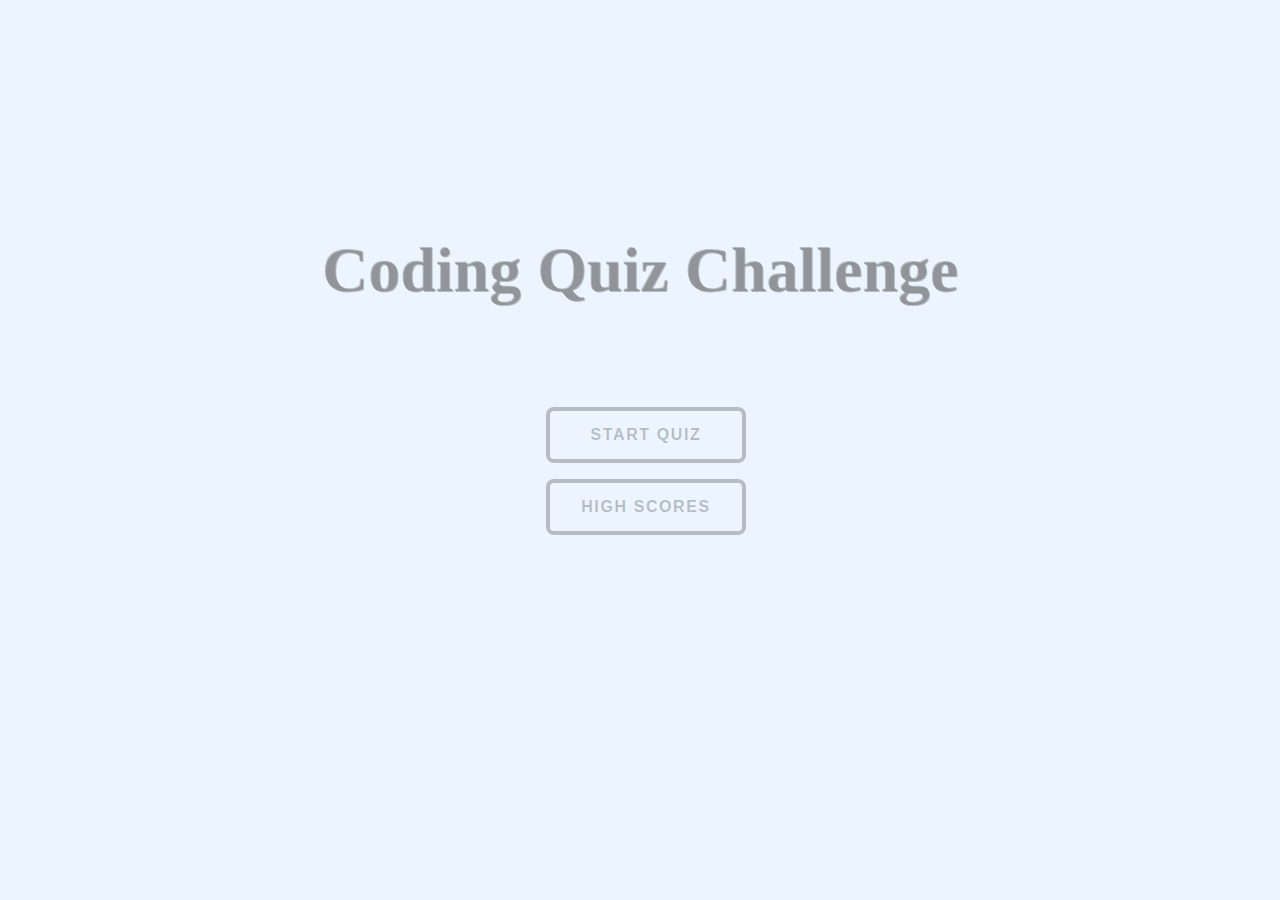
<file: index.html>
<!DOCTYPE html>
<html lang="en">
  <head>
    <meta charset="UTF-8" />
    <meta name="viewport" content="width=device-width, initial-scale=1.0" />
    <meta http-equiv="X-UA-Compatible" content="ie=edge" />
    <title>Code Quiz</title>

    <link rel="stylesheet" href="assets/styles.css" />
  </head>

  <body>
 
  

    <div class="container">
      <div id="home" class="flex-column flex-center">
        <h1>Coding Quiz Challenge</h1>
        <div class="buttons">
          <nav>
            <ul>
              <li>
                <a class ="btn" href="game.html" >Start Quiz</a> 
                <span></span><span></span><span></span>
              </li>

              <li>
                <a class ="btn" href="highScores.html" id="highscore-btn" >High Scores</a> 
                <span></span><span></span><span></span>
              </li>
            </ul>
          </nav>
        </div>
      </div>
    
    

    

   
    <script src="scores.js"></script>
  </body>
</html>
</file>
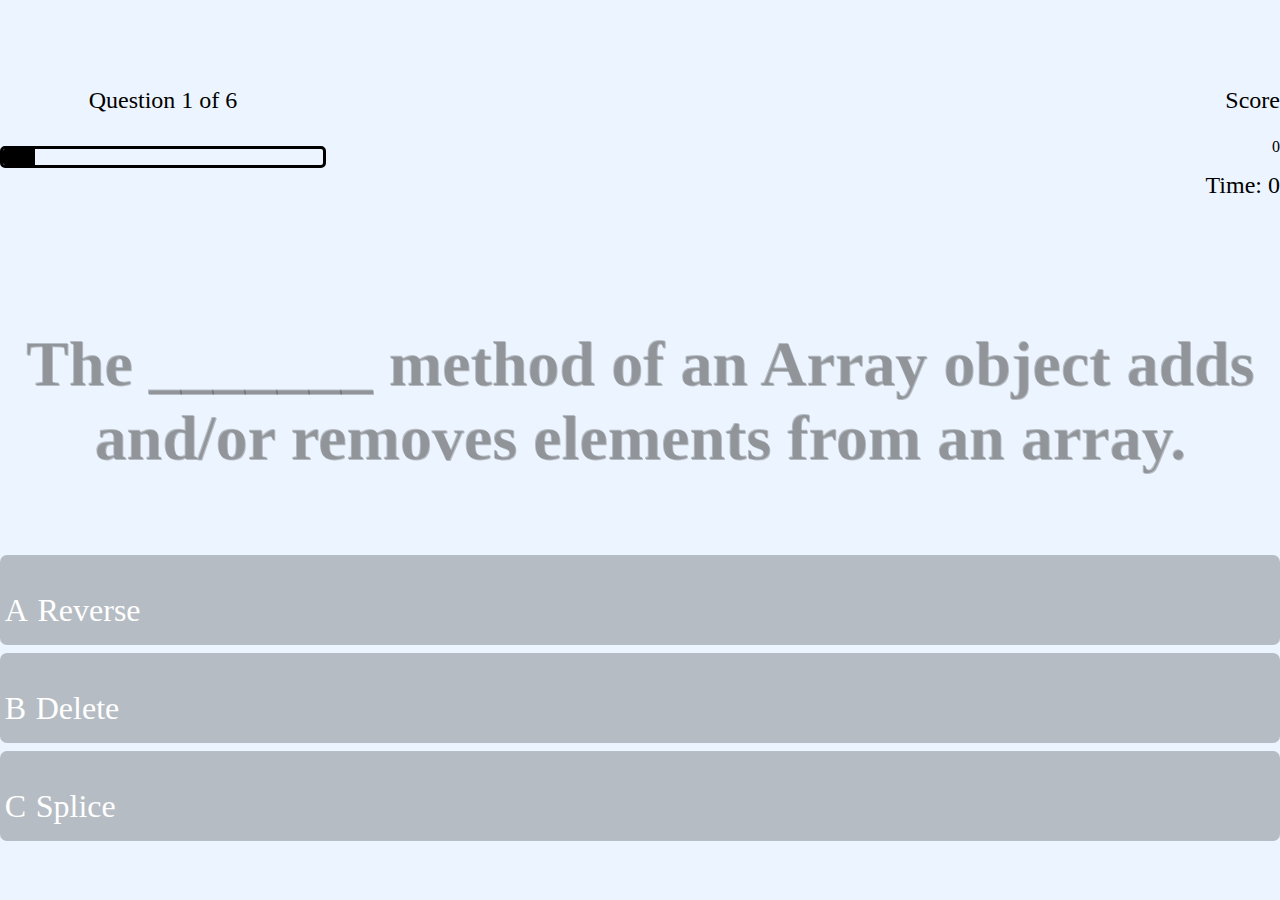
<file: game.html>
<!DOCTYPE html>
<html lang="en">
  <head>
    <meta charset="UTF-8" />
    <meta http-equiv="X-UA-Compatible" content="IE=edge" />
    <meta name="viewport" content="width=device-width, initial-scale=1.0" />
    <title>Code Quiz</title>
    <link rel="stylesheet" href="assets/styles.css" />
    <link rel="stylesheet" href="assets/game.css" />
  </head>
  <body>
   

    <div class="container">
      <div id="game" class="justify-center flex-column">
        <div id="hud">
          <div class="hud-item">
            <p id="progressText" class="hud-prefix">Question's Remaining</p>

            <div id="progressBar"> <div id="progressBarFull"></div>
          </div>
        </div>

        <div class="hud-item">
          <p class="hud-prefix">Score</p>

          <p class="hud-main-text" id="score">0</p>
        </div>
      </div>
    
      <div class="timer">Time: <span id="time">0</span></div>

      <h1 id="question">What is the answer to this question?</h1>

      <div class="choice-container">
        <p class="choice-prefix">A</p>
        <p class="choice-text" data-number="1">Choice 1</p>
      </div>

      <div class="choice-container">
        <p class="choice-prefix">B</p>
        <p class="choice-text" data-number="2">Choice 2</p>
      </div>
      <div class="choice-container">
        <p class="choice-prefix">C</p>
        <p class="choice-text" data-number="3">Choice 3</p>
      </div>
    </div>
   

    <script src="game.js"></script>
  </body>
</html>
</file>
<file: assets/styles.css>
h1, h2{
  text-shadow: 1px 1px;
  font-family:'Times New Roman', Times, serif;
  text-align:center;
  font-size: 4.0rem;
  color: rgba(65, 63, 63, 0.315);
  align-content: center;
  margin-top: 10%;
  margin-bottom: 5rem;
}


.buttons{
  margin: 100px auto 0 auto;
  max-width: 300px;
}

body{
 
  margin: 0;
  height: 80vh;
  display: flex;
  align-items: center;
  justify-content: center;
  background-color: #ecf5ff;
}

a {
  text-align: center;
  color: rgba(65, 63, 63, 0.315);
  text-decoration: none;
  transition: color 0.1s;
}
a:hover {
  color: black;
}


nav ul {
  list-style-type: none;

}

nav ul li {

  --c:  rgba(65, 63, 63, 0.315);
  color: var(--c);
  font-size: 16px;
  border: 0.3em solid var(--c);
  border-radius: 0.5em;
  width: 12em;
  height: 3em;
  text-transform: uppercase;
  font-weight: bold;
  font-family: sans-serif;
  letter-spacing: 0.1em;
  text-align: center;
  line-height: 3em;
  position: relative;
  overflow: hidden;
  z-index: 1;
  transition: 0.5s;
  margin: 1em;
}

nav ul li span {
  text-align: center;
  position: absolute;
  width: 25%;
  height: 100%;
  background-color: var(--c);
  transform: translateY(150%);
  border-radius: 50%;
  left: calc((var(--n) - 1) * 25%);
  transition: 0.5s;
  transition-delay: calc((var(--n) - 1) * 0.1s);
  z-index: -1;
}

nav ul li:hover {
 
  color: black;
}

nav ul li:hover span {
  transform: translateY(0) scale(3);
}

nav ul li span:nth-child(1) {
  --n: 1;
}

nav ul li span:nth-child(2) {
  --n: 2;
}

nav ul li span:nth-child(3) {
  --n: 3;
}
</file>
<file: assets/game.css>
body{
  color:black;
}

/* Choice optons styling*/
.choice-container{
display:flex;
margin-bottom:0.5rem;
width:100%;
height:90px;
border-radius:7px;
background: rgba(65, 63, 63, 0.315);
font-size:2rem;

}

.choice-container:hover {
  cursor:pointer;
  box-shadow: 0 1.8rem 1.8rem 0  rgba(8, 6, 6, 0.315);
  transform: scale(1.02);
  transform: transform 100ms;
}

.choice-prefix {
  padding: 0.3rem;
  color:white;
}

.choice-text{
  padding: 0.3rem;
  color:white;
}

.correct {
  background-color: #28a745;
}

.incorrect {
  background-color: #dc3545;
}

/* Heads up Display*/
#hud {
  margin-top: 15%;
 display:flex;
 justify-content: space-between;
}

.hud-prefix {
 text-align: center;
  font-size: 1.5rem;
}

.hud-main-text {
  text-align: right;
}

/*Progress Bar Stying*/
#progressBar {
  width:20rem;
  height:1rem;
  border: 0.2rem solid black;
  margin-top: 2rem;
  border-radius: 5px;
  overflow: hidden;
}

#progressBarFull{
  height: 100%;
  background: black;
  width:0%;

}
/*Timer*/
.timer {
  
  text-align: right;
   color:black;
    font-size: 1.5rem;
  }
</file>
